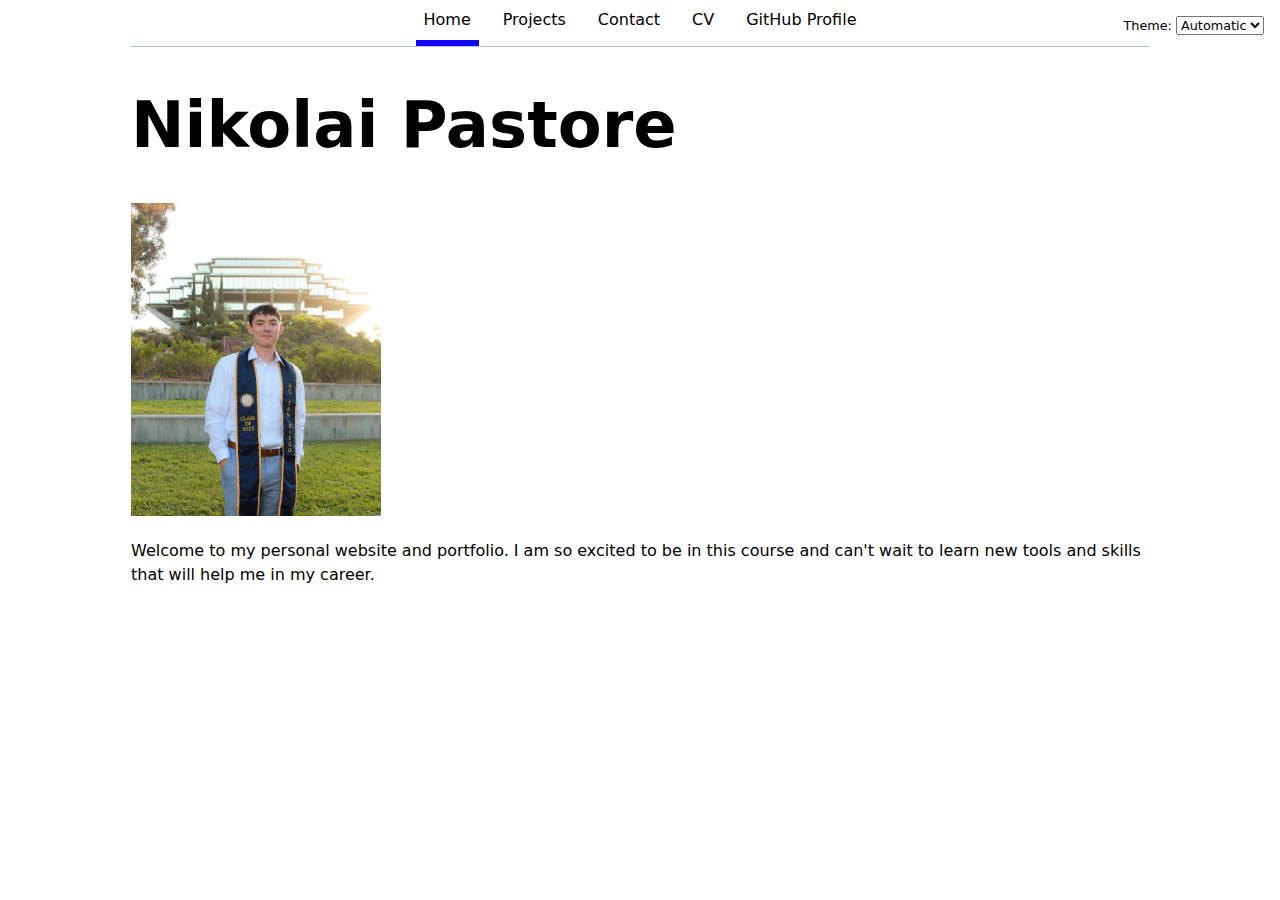
<file: index.html>
<!DOCTYPE html>
<html lang="en" class="home">
<head>
    <meta charset="UTF-8">
    <meta name="viewport" content="width=device-width, initial-scale=1.0">
    <title>Nikolai Pastore: Personal Site and Portfolio</title>
    <link rel="stylesheet" href="style.css">
</head>
<body>
    <h1>Nikolai Pastore</h1>
    <img src="images/WLDI3061.JPG" alt="Photo of Nikolai Pastore" width="250">
    <p>Welcome to my personal website and portfolio.  I am so excited to be in this course and can't wait to learn new tools and skills that will help me in my career.</p>

    <script src="global.js" type="module"></script>
</body>
</html>
</file>
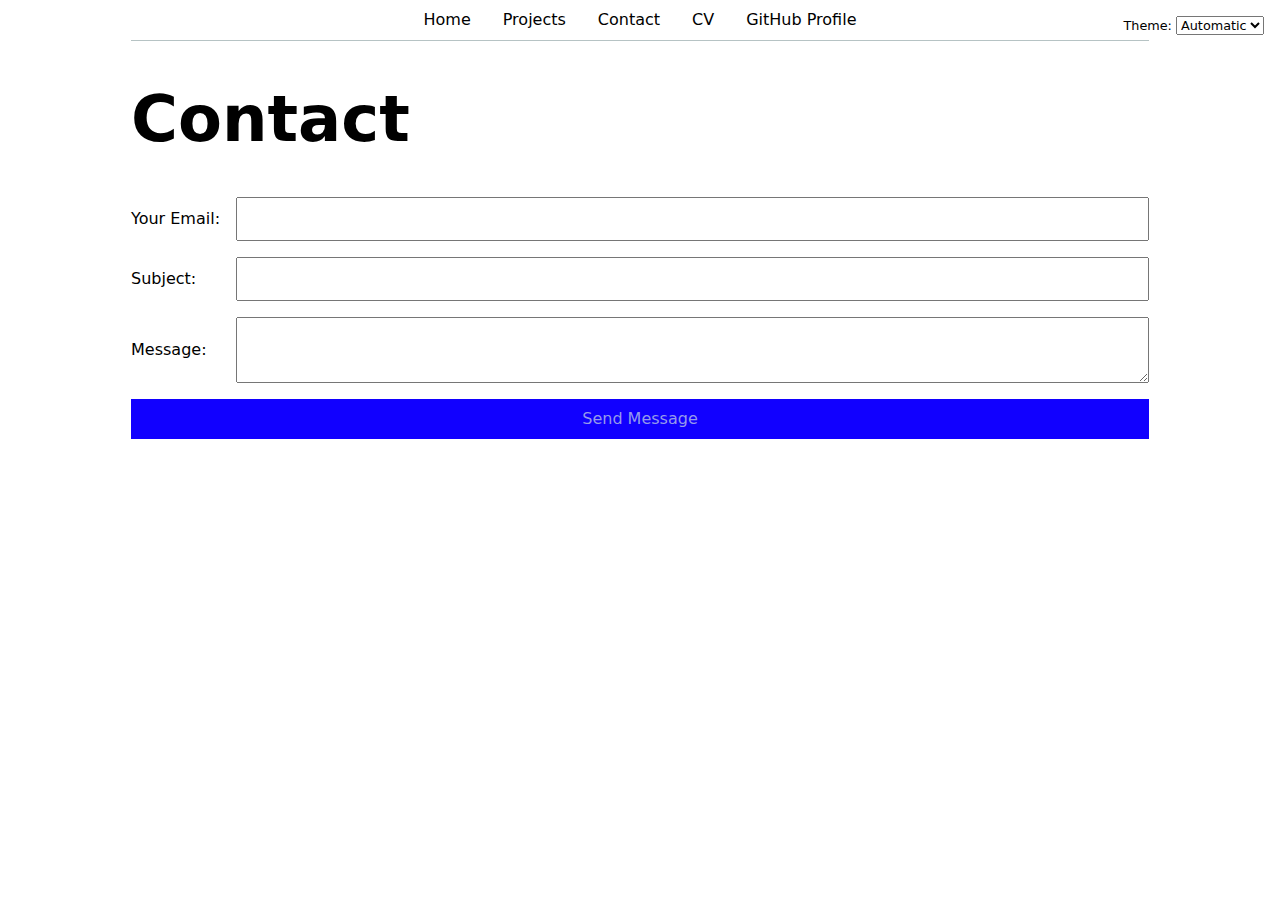
<file: contact/index.html>
<!DOCTYPE html>
<html lang="en">
<head>
    <meta charset="UTF-8">
    <meta name="viewport" content="width=device-width, initial-scale=1.0">
    <title>Contact</title>
    <link rel="stylesheet" href="../style.css">
</head>
<body>

    <h1>Contact</h1>
    <form action="mailto:npastore@ucsd.edu" method="POST" enctype="text/plain">
        <label>
            <span>Your Email:</span>
            <input type="email" name="email" value="" />
          </label>
          <label>
            <span>Subject:</span>
            <input name="subject" value="" />
          </label>
          <label>
            <span>Message:</span>
            <textarea name="body"></textarea>
          </label>
          <button type="submit">Send Message</button>
        </form>

</body>
<script src="../global.js" type="module"></script>
</html>
</file>
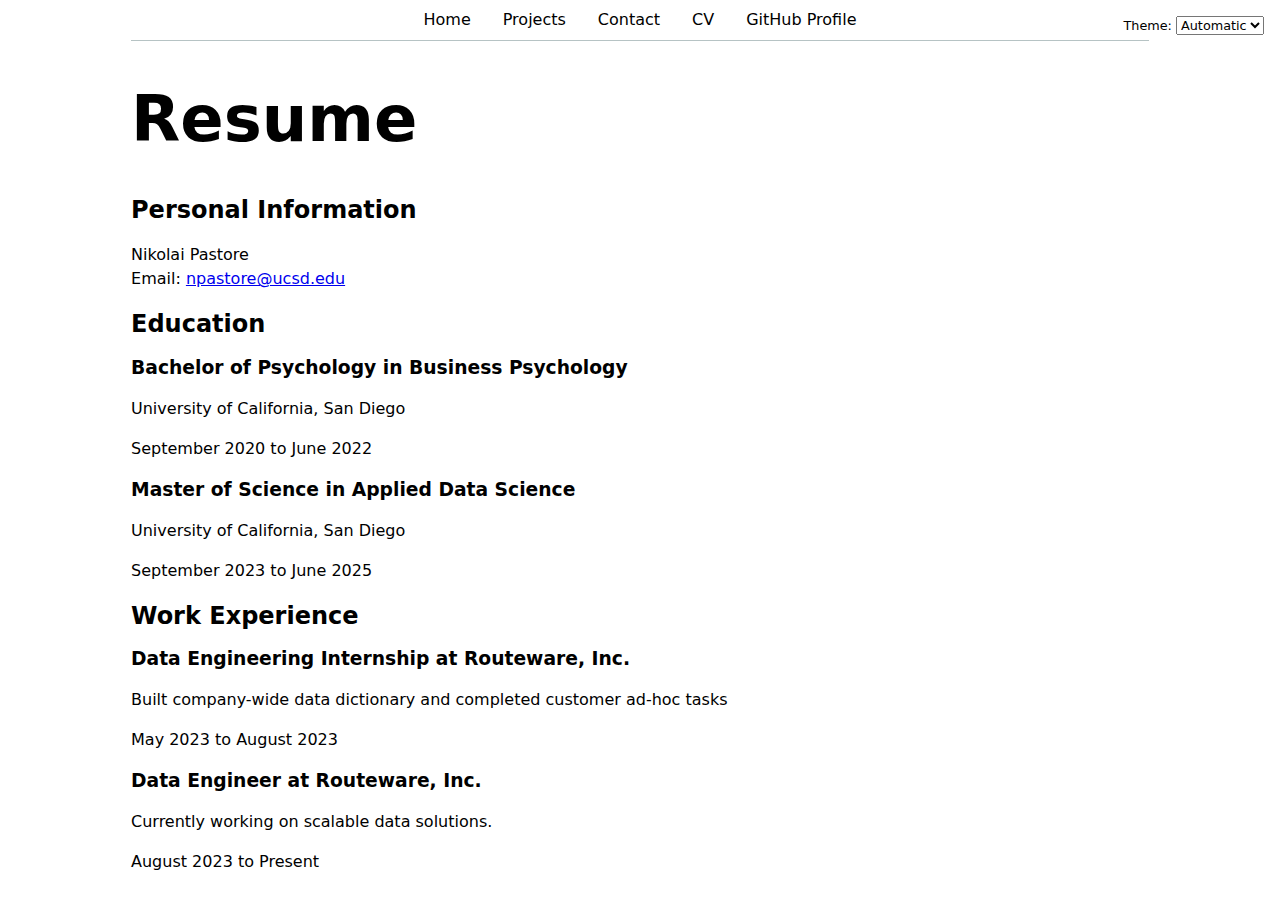
<file: cv/index.html>
<!DOCTYPE html>
<html lang="en">
<head>
    <meta charset="UTF-8">
    <meta name="viewport" content="width=device-width, initial-scale=1.0">
    <title>CV</title>
    <link rel="stylesheet" href="../style.css">
</head>
<body>

     <div class="cv"></div>
    <h1>Resume</h1>

    <section>
        <h2>Personal Information</h2>
        <p>
          Nikolai Pastore<br>
          Email: <a href="mailto:your.email@example.com">npastore@ucsd.edu</a><br>
        </p>
      </section>
    
      <section>
        <h2>Education</h2>
        <article>
          <h3>Bachelor of Psychology in Business Psychology</h3>
          <p>University of California, San Diego</p>
          <p>
            <time datetime="2020-09">September 2020</time> to <time datetime="2022-06">June 2022</time>
          </p>
        </article>
        <article>
          <h3>Master of Science in Applied Data Science</h3>
          <p>University of California, San Diego</p>
          <p>
            <time datetime="2023-09">September 2023</time> to <time datetime="2025-06">June 2025</time>
          </p>
        </article>
      </section>
    
      <section>
        <h2>Work Experience</h2>
        <article>
          <h3>Data Engineering Internship at Routeware, Inc.</h3>
          <p>Built company-wide data dictionary and completed customer ad-hoc tasks</p>
          <p>
            <time datetime="2023-05">May 2023</time> to <time datetime="2023-08">August 2023</time>
          </p>
        </article>
        <article>
          <h3>Data Engineer at Routeware, Inc.</h3>
          <p>Currently working on scalable data solutions.</p>
          <p>
            <time datetime="2023-08">August 2023</time> to Present
          </p>
        </article>
      </section>
    </div>

  </body>
  <script src="../global.js" type="module"></script>
</html>
</file>
<file: style.css>
body {
    font: 100%/1.5 system-ui;
    max-width: 100ch;
    margin: 0 auto;
    padding: 0 1em;
}

:root {
    --color-accent: #1100ff;
}
:root {
  color-scheme: light dark;
}
.color-scheme {
  position: absolute;
  top: 1rem;
  right: 1rem;
  font-size: 80%;
  font-family: inherit;
}

.color-scheme select {
  font: inherit;
}


nav {
    margin-bottom: 1em;
    border-bottom: 1px solid #ccc;
}
nav {
  --border-color: oklch(50% 10% 200 / 40%);
  border-bottom: 1px solid var(--border-color);
}

nav {
  display: flex;
  justify-content: center;
  flex-wrap: wrap;
  gap: 1em;
}

nav a {
  text-decoration: none;
  color: inherit;
  padding: 0.5em;
}

nav a.current {
  border-bottom: 0.4em solid var(--color-accent);
}

nav a:hover {
  background-color: rgba(138, 111, 255, 0.1);
}

nav ul {
    list-style-type: none;
    margin: 0;
    padding: 0;
    display: flex;
}

nav ul li {
    flex: 1;
}

nav ul li a {
    display: block;
    text-decoration: none;
    color: inherit;
    text-align: center;
    padding: 0.5em;
}

nav ul li a.current {
    border-bottom: 0.4em solid var(--color-accent);
    padding-bottom: calc(0.5em - 0.4em);
}

nav ul li a:hover {
    border-bottom: 0.4em solid var(--color-accent);
    background-color: rgba(90, 106, 248, 0.1);
}
input,
textarea,
button {
  font: inherit;
}
form {
    display: grid;
    grid-template-columns: auto 1fr;
    gap: 1em;
  }
  
  form label,
  form button {
    grid-column: 1 / -1;
  }
  
  form label {
    display: grid;
    grid-template-columns: subgrid;
  }
  
  form label span {
    grid-column: 1;
    align-self: center;
  }
  
  form label input,
  form label textarea {
    grid-column: 2;
    width: 100%;
    box-sizing: border-box;
  }
form input,
form textarea {
  padding: 0.5em;
}

form button {
  padding: 0.5em 1em;
  background-color: var(--color-accent);
  color: #959aeb;
  border: none;
  cursor: pointer;
}

form button:hover {
  background-color: darken(var(--color-accent), 10%);
}
.projects {
    display: grid;
    grid-template-columns: repeat(auto-fill, minmax(15em, 1fr));
    gap: 1em;
  }
  .projects article {
    display: grid;
    grid-template-rows: subgrid;
    grid-row: span 3;
  }
  
  .projects article h2 {
    margin: 0;
  }
  h1 {
    font-size: 400%;
  }
  
  h1,
  h2,
  h3,
  h4,
  h5,
  h6 {
    line-height: 1.1;
    overflow-wrap: break-word;
    hyphens: auto;
  }

  .cv {
    max-width: 800px;
    margin: 0 auto;
    padding: 0 1em;
  }

  .cv h1 {
    margin-top: 0;
  }  
  
  .cv h2 {
    border-bottom: 2px solid var(--color-accent);
    padding-bottom: 0.5em;
    margin-top: 1em;
  }
  
  .cv section {
    margin-bottom: 1em;
  }
  
  .cv ul {
    list-style-type: disc;
    margin-left: 1.5em;
  }
  
  /* Align dates to the right */
  .cv .date {
    text-align: right;
    font-style: italic;
  }
  
  .cv .experience {
    display: grid;
    grid-template-columns: 1fr auto;
    gap: 1em;
  }
</file>
